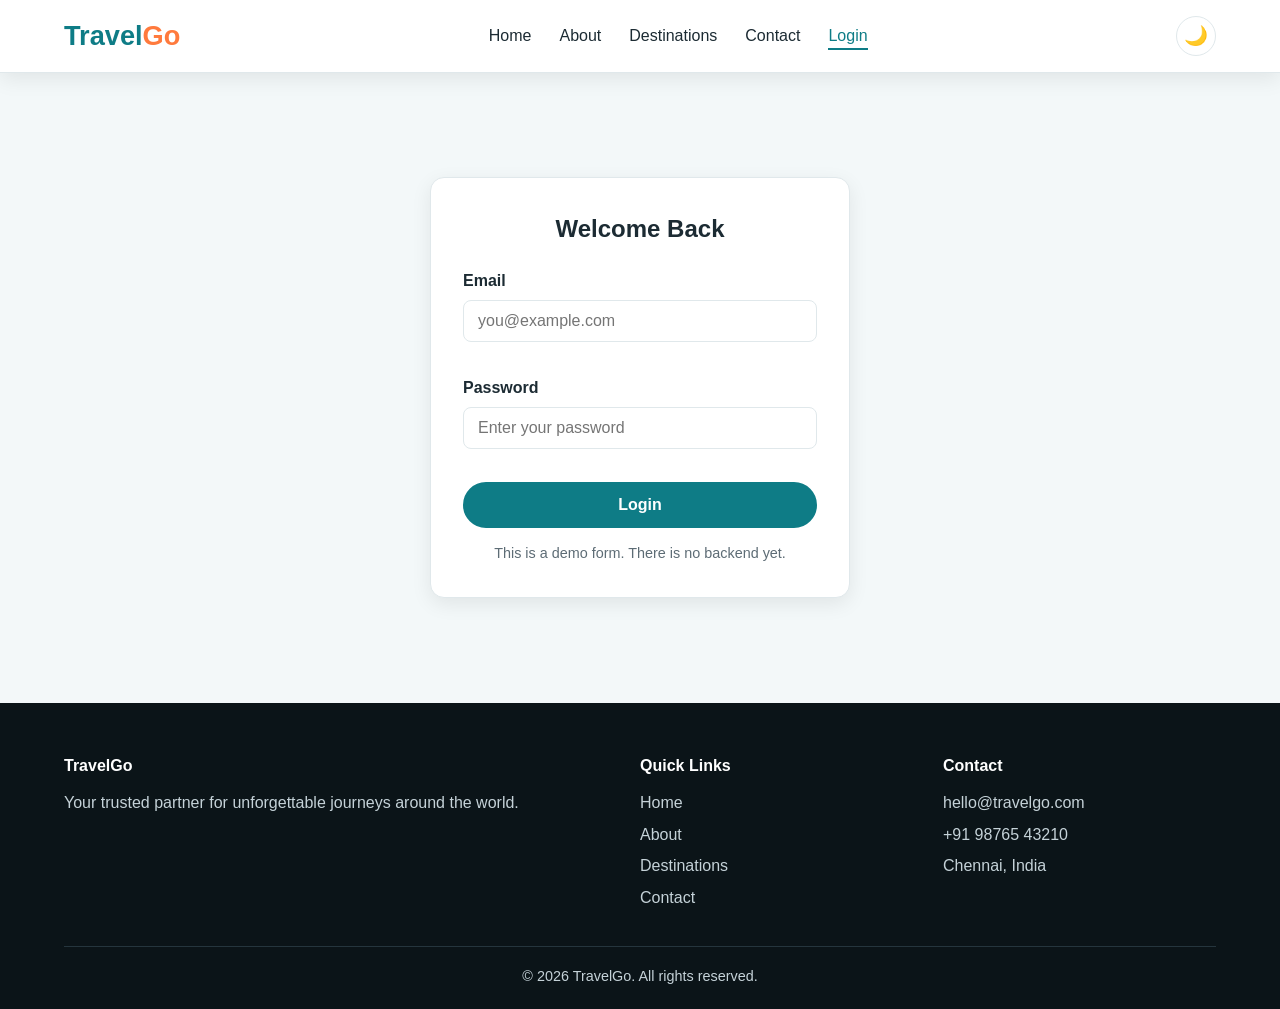
<file: login.html>
<!DOCTYPE html>
<html lang="en">
<head>
  <meta charset="UTF-8">
  <meta name="viewport" content="width=device-width, initial-scale=1.0">
  <meta name="description" content="Log in to your TravelGo account.">
  <title>Login - TravelGo</title>
  <link rel="stylesheet" href="css/style.css">
</head>
<body>

  <!-- ========== NAVBAR ========== -->
  <header class="navbar">
    <div class="container nav-container">
      <a href="index.html" class="logo">Travel<span>Go</span></a>

      <ul class="nav-links" id="navLinks">
        <li><a href="index.html">Home</a></li>
        <li><a href="about.html">About</a></li>
        <li><a href="destinations.html">Destinations</a></li>
        <li><a href="contact.html">Contact</a></li>
        <li><a href="login.html" class="active">Login</a></li>
      </ul>

      <div class="nav-actions">
        <button class="theme-toggle" id="themeToggle" aria-label="Toggle light and dark mode">🌙</button>
        <button class="hamburger" id="hamburger" aria-label="Open menu">☰</button>
      </div>
    </div>
  </header>

  <!-- ========== LOGIN ========== -->
  <section class="section-alt">
    <div class="container login-wrapper">
      <div class="form-box">
        <h2>Welcome Back</h2>
        <form id="loginForm" novalidate>
          <div class="form-group">
            <label for="loginEmail">Email</label>
            <input type="email" id="loginEmail" placeholder="you@example.com">
            <p class="error" id="loginEmailError"></p>
          </div>
          <div class="form-group">
            <label for="loginPassword">Password</label>
            <input type="password" id="loginPassword" placeholder="Enter your password">
            <p class="error" id="loginPasswordError"></p>
          </div>
          <button type="submit" class="btn btn-full">Login</button>
          <p class="success" id="loginSuccess"></p>
        </form>
        <p class="form-note">This is a demo form. There is no backend yet.</p>
      </div>
    </div>
  </section>

  <!-- ========== FOOTER ========== -->
  <footer class="footer">
    <div class="container">
      <div class="footer-grid">
        <div>
          <h4>TravelGo</h4>
          <p>Your trusted partner for unforgettable journeys around the world.</p>
        </div>
        <div>
          <h4>Quick Links</h4>
          <ul>
            <li><a href="index.html">Home</a></li>
            <li><a href="about.html">About</a></li>
            <li><a href="destinations.html">Destinations</a></li>
            <li><a href="contact.html">Contact</a></li>
          </ul>
        </div>
        <div>
          <h4>Contact</h4>
          <ul>
            <li>hello@travelgo.com</li>
            <li>+91 98765 43210</li>
            <li>Chennai, India</li>
          </ul>
        </div>
      </div>
      <p class="copyright">&copy; 2026 TravelGo. All rights reserved.</p>
    </div>
  </footer>

  <script src="js/script.js"></script>
</body>
</html>
</file>
<file: css/style.css>
/* ============================================
   TravelGo - Main Stylesheet
   Sections:
   1. Variables & Reset
   2. Navbar
   3. Buttons
   4. Hero
   5. Slider
   6. Sections & Cards
   7. About / Contact / Login
   8. Modal
   9. Footer
   10. Responsive
   ============================================ */

/* 1. VARIABLES & RESET ---------------------- */
:root {
  --primary: #0e7c86;
  --primary-dark: #095c63;
  --accent: #ff7a3d;
  --bg: #ffffff;
  --bg-alt: #f3f8f9;
  --card: #ffffff;
  --text: #1c2b33;
  --muted: #5d6c75;
  --border: #e0e8eb;
  --shadow: 0 6px 20px rgba(0, 0, 0, 0.08);
}

[data-theme="dark"] {
  --bg: #101a1f;
  --bg-alt: #16232a;
  --card: #1b2b33;
  --text: #eef4f6;
  --muted: #a3b3bb;
  --border: #2b3e47;
  --shadow: 0 6px 20px rgba(0, 0, 0, 0.4);
}

* {
  margin: 0;
  padding: 0;
  box-sizing: border-box;
}

html {
  scroll-behavior: smooth;
}

body {
  font-family: "Segoe UI", Arial, sans-serif;
  background: var(--bg);
  color: var(--text);
  line-height: 1.6;
  transition: background 0.3s, color 0.3s;
}

img {
  max-width: 100%;
  display: block;
  object-fit: cover;
  background: #9fc5cb; /* shown if an online image fails to load */
}

a {
  text-decoration: none;
  color: inherit;
}

ul {
  list-style: none;
}

.container {
  width: 90%;
  max-width: 1200px;
  margin: 0 auto;
}

/* 2. NAVBAR --------------------------------- */
.navbar {
  position: sticky;
  top: 0;
  z-index: 100;
  background: var(--bg);
  border-bottom: 1px solid var(--border);
  box-shadow: var(--shadow);
}

.nav-container {
  display: flex;
  align-items: center;
  justify-content: space-between;
  padding: 14px 0;
}

.logo {
  font-size: 1.7rem;
  font-weight: 700;
  color: var(--primary);
}

.logo span {
  color: var(--accent);
}

.nav-links {
  display: flex;
  align-items: center;
  gap: 28px;
}

.nav-links a {
  font-weight: 500;
  padding: 4px 0;
  border-bottom: 2px solid transparent;
  transition: color 0.2s, border-color 0.2s;
}

.nav-links a:hover,
.nav-links a.active {
  color: var(--primary);
  border-color: var(--primary);
}

.nav-actions {
  display: flex;
  align-items: center;
  gap: 14px;
}

.theme-toggle,
.hamburger {
  background: none;
  border: 1px solid var(--border);
  color: var(--text);
  font-size: 1.2rem;
  width: 40px;
  height: 40px;
  border-radius: 50%;
  cursor: pointer;
}

.hamburger {
  display: none;
  border-radius: 8px;
}

/* 3. BUTTONS -------------------------------- */
.btn {
  display: inline-block;
  padding: 12px 26px;
  border: 2px solid var(--primary);
  border-radius: 30px;
  background: var(--primary);
  color: #fff;
  font-size: 1rem;
  font-weight: 600;
  cursor: pointer;
  transition: transform 0.2s, background 0.2s;
}

.btn:hover {
  background: var(--primary-dark);
  border-color: var(--primary-dark);
  transform: translateY(-2px);
}

.btn-accent {
  background: var(--accent);
  border-color: var(--accent);
}

.btn-accent:hover {
  background: #e8632a;
  border-color: #e8632a;
}

.btn-outline {
  background: transparent;
  color: #fff;
  border-color: #fff;
}

.btn-outline:hover {
  background: #fff;
  color: var(--primary-dark);
  border-color: #fff;
}

.btn-full {
  width: 100%;
}

/* 4. HERO ----------------------------------- */
.hero {
  min-height: 85vh;
  display: flex;
  align-items: center;
  justify-content: center;
  text-align: center;
  color: #fff;
  position: relative;
}

.hero-bg {
  position: absolute;
  inset: 0;
  width: 100%;
  height: 100%;
  object-fit: cover;
  z-index: -2;
}

.hero::after {
  content: "";
  position: absolute;
  inset: 0;
  background: rgba(0, 0, 0, 0.5);
  z-index: -1;
}

.hero-content {
  max-width: 750px;
  padding: 20px;
}

.hero h1 {
  font-size: 3.2rem;
  margin-bottom: 16px;
  line-height: 1.2;
}

.hero p {
  font-size: 1.2rem;
  margin-bottom: 28px;
}

.hero-buttons {
  display: flex;
  gap: 16px;
  justify-content: center;
  flex-wrap: wrap;
}

.page-banner {
  position: relative;
  color: #fff;
  text-align: center;
  padding: 90px 20px;
  overflow: hidden;
}

.page-banner::after {
  content: "";
  position: absolute;
  inset: 0;
  background: rgba(0, 0, 0, 0.5);
}

.page-banner img {
  position: absolute;
  inset: 0;
  width: 100%;
  height: 100%;
  object-fit: cover;
}

.page-banner .banner-text {
  position: relative;
  z-index: 1;
}

.page-banner h1 {
  font-size: 2.6rem;
}

/* 5. SLIDER --------------------------------- */
.slider {
  position: relative;
  height: 480px;
  overflow: hidden;
  border-radius: 16px;
  box-shadow: var(--shadow);
}

.slides {
  display: flex;
  height: 100%;
  transition: transform 0.6s ease-in-out;
}

.slide {
  min-width: 100%;
  height: 100%;
  position: relative;
}

.slide img {
  width: 100%;
  height: 100%;
  object-fit: cover;
}

.slide-caption {
  position: absolute;
  left: 0;
  right: 0;
  bottom: 0;
  padding: 50px 24px 20px;
  color: #fff;
  font-size: 1.4rem;
  font-weight: 600;
  background: linear-gradient(transparent, rgba(0, 0, 0, 0.7));
}

.slider-btn {
  position: absolute;
  top: 50%;
  transform: translateY(-50%);
  width: 46px;
  height: 46px;
  border: none;
  border-radius: 50%;
  background: rgba(255, 255, 255, 0.85);
  color: #222;
  font-size: 1.4rem;
  cursor: pointer;
  z-index: 2;
}

.slider-btn:hover {
  background: #fff;
}

.prev {
  left: 14px;
}

.next {
  right: 14px;
}

.dots {
  position: absolute;
  bottom: 14px;
  right: 20px;
  display: flex;
  gap: 8px;
  z-index: 2;
}

.dot {
  width: 12px;
  height: 12px;
  border-radius: 50%;
  border: none;
  background: rgba(255, 255, 255, 0.5);
  cursor: pointer;
}

.dot.active {
  background: var(--accent);
}

/* 6. SECTIONS & CARDS ----------------------- */
.section {
  padding: 70px 0;
}

.section-alt {
  background: var(--bg-alt);
}

.section-header {
  text-align: center;
  max-width: 650px;
  margin: 0 auto 40px;
}

.section-header h2 {
  font-size: 2.2rem;
  margin-bottom: 10px;
}

.section-header p {
  color: var(--muted);
}

.grid-3 {
  display: grid;
  grid-template-columns: repeat(3, 1fr);
  gap: 26px;
}

.grid-4 {
  display: grid;
  grid-template-columns: repeat(4, 1fr);
  gap: 24px;
}

.card {
  background: var(--card);
  border: 1px solid var(--border);
  border-radius: 14px;
  overflow: hidden;
  box-shadow: var(--shadow);
  transition: transform 0.3s;
}

.card:hover {
  transform: translateY(-6px);
}

.card img {
  width: 100%;
  height: 210px;
  object-fit: cover;
}

.card-body {
  padding: 20px;
}

.card-body h3 {
  font-size: 1.35rem;
}

.country {
  color: var(--primary);
  font-weight: 600;
  font-size: 0.9rem;
  margin-bottom: 8px;
}

.card-body p {
  color: var(--muted);
  font-size: 0.95rem;
}

.card-footer {
  display: flex;
  align-items: center;
  justify-content: space-between;
  margin-top: 16px;
  gap: 10px;
}

.price {
  font-weight: 700;
  color: var(--accent);
}

.card-footer .btn {
  padding: 8px 18px;
  font-size: 0.9rem;
}

.feature {
  text-align: center;
  padding: 30px 20px;
}

.feature .icon {
  font-size: 2.6rem;
  margin-bottom: 10px;
}

.feature h3 {
  margin-bottom: 8px;
}

.feature p {
  color: var(--muted);
  font-size: 0.95rem;
}

.testimonial {
  padding: 26px;
}

.testimonial p {
  font-style: italic;
  color: var(--muted);
  margin-bottom: 18px;
}

.person {
  display: flex;
  align-items: center;
  gap: 12px;
}

.person img {
  width: 52px;
  height: 52px;
  border-radius: 50%;
  object-fit: cover;
}

.person span {
  display: block;
  font-size: 0.85rem;
  color: var(--muted);
}

/* 7. ABOUT / CONTACT / LOGIN ---------------- */
.about-grid {
  display: grid;
  grid-template-columns: 1fr 1fr;
  gap: 40px;
  align-items: center;
}

.about-grid img {
  width: 100%;
  height: 380px;
  border-radius: 16px;
  box-shadow: var(--shadow);
}

.about-grid h2 {
  font-size: 2rem;
  margin-bottom: 14px;
}

.about-grid p {
  color: var(--muted);
  margin-bottom: 12px;
}

.stats {
  display: grid;
  grid-template-columns: repeat(4, 1fr);
  gap: 20px;
  text-align: center;
}

.stats h3 {
  font-size: 2.2rem;
  color: var(--primary);
}

.form-box {
  background: var(--card);
  border: 1px solid var(--border);
  border-radius: 14px;
  box-shadow: var(--shadow);
  padding: 32px;
}

.form-group {
  margin-bottom: 16px;
}

.form-group label {
  display: block;
  font-weight: 600;
  margin-bottom: 6px;
}

.form-group input,
.form-group select,
.form-group textarea {
  width: 100%;
  padding: 11px 14px;
  border: 1px solid var(--border);
  border-radius: 8px;
  background: var(--bg);
  color: var(--text);
  font-size: 1rem;
  font-family: inherit;
}

.form-group input:focus,
.form-group select:focus,
.form-group textarea:focus {
  outline: 2px solid var(--primary);
}

.form-group textarea {
  resize: vertical;
  min-height: 130px;
}

.error {
  color: #e0394b;
  font-size: 0.85rem;
  margin-top: 4px;
  min-height: 1em;
}

.success {
  color: #1e9e5a;
  font-weight: 600;
  margin-top: 12px;
  text-align: center;
}

.contact-grid {
  display: grid;
  grid-template-columns: 1fr 1.4fr;
  gap: 30px;
}

.contact-info li {
  margin-bottom: 18px;
}

.contact-info strong {
  display: block;
  color: var(--primary);
}

.login-wrapper {
  min-height: 70vh;
  display: flex;
  align-items: center;
  justify-content: center;
  padding: 50px 0;
}

.login-wrapper .form-box {
  width: 100%;
  max-width: 420px;
}

.login-wrapper h2 {
  text-align: center;
  margin-bottom: 20px;
}

.form-note {
  text-align: center;
  margin-top: 14px;
  color: var(--muted);
  font-size: 0.9rem;
}

/* 8. MODAL ---------------------------------- */
.modal {
  position: fixed;
  inset: 0;
  background: rgba(0, 0, 0, 0.6);
  display: none;
  align-items: center;
  justify-content: center;
  z-index: 200;
  padding: 16px;
}

.modal.open {
  display: flex;
}

.modal-content {
  position: relative;
  background: var(--card);
  border-radius: 14px;
  padding: 30px;
  width: 100%;
  max-width: 480px;
  max-height: 92vh;
  overflow-y: auto;
}

.modal-content h2 {
  margin-bottom: 18px;
}

.close-btn {
  position: absolute;
  top: 12px;
  right: 16px;
  background: none;
  border: none;
  font-size: 1.8rem;
  color: var(--text);
  cursor: pointer;
}

/* 9. FOOTER --------------------------------- */
.footer {
  background: #0b1418;
  color: #c5d2d8;
  padding: 50px 0 20px;
}

.footer-grid {
  display: grid;
  grid-template-columns: 2fr 1fr 1fr;
  gap: 30px;
}

.footer h4 {
  color: #fff;
  margin-bottom: 12px;
}

.footer li {
  margin-bottom: 6px;
}

.footer a:hover {
  color: var(--accent);
}

.copyright {
  text-align: center;
  margin-top: 30px;
  padding-top: 18px;
  border-top: 1px solid #25353d;
  font-size: 0.9rem;
}

/* 10. RESPONSIVE ---------------------------- */
@media (max-width: 992px) {
  .grid-3 {
    grid-template-columns: repeat(2, 1fr);
  }
  .grid-4 {
    grid-template-columns: repeat(2, 1fr);
  }
}

@media (max-width: 768px) {
  .hamburger {
    display: block;
  }

  .nav-links {
    position: absolute;
    top: 100%;
    left: 0;
    right: 0;
    background: var(--bg);
    flex-direction: column;
    gap: 0;
    border-bottom: 1px solid var(--border);
    display: none;
  }

  .nav-links.open {
    display: flex;
  }

  .nav-links li {
    width: 100%;
    text-align: center;
  }

  .nav-links a {
    display: block;
    padding: 14px 0;
    border-bottom: none;
  }

  .hero h1 {
    font-size: 2.2rem;
  }

  .slider {
    height: 300px;
  }

  .about-grid,
  .contact-grid,
  .footer-grid {
    grid-template-columns: 1fr;
  }

  .stats {
    grid-template-columns: repeat(2, 1fr);
  }
}

@media (max-width: 560px) {
  .grid-3,
  .grid-4 {
    grid-template-columns: 1fr;
  }

  .section {
    padding: 50px 0;
  }

  .section-header h2 {
    font-size: 1.7rem;
  }
}
</file>
